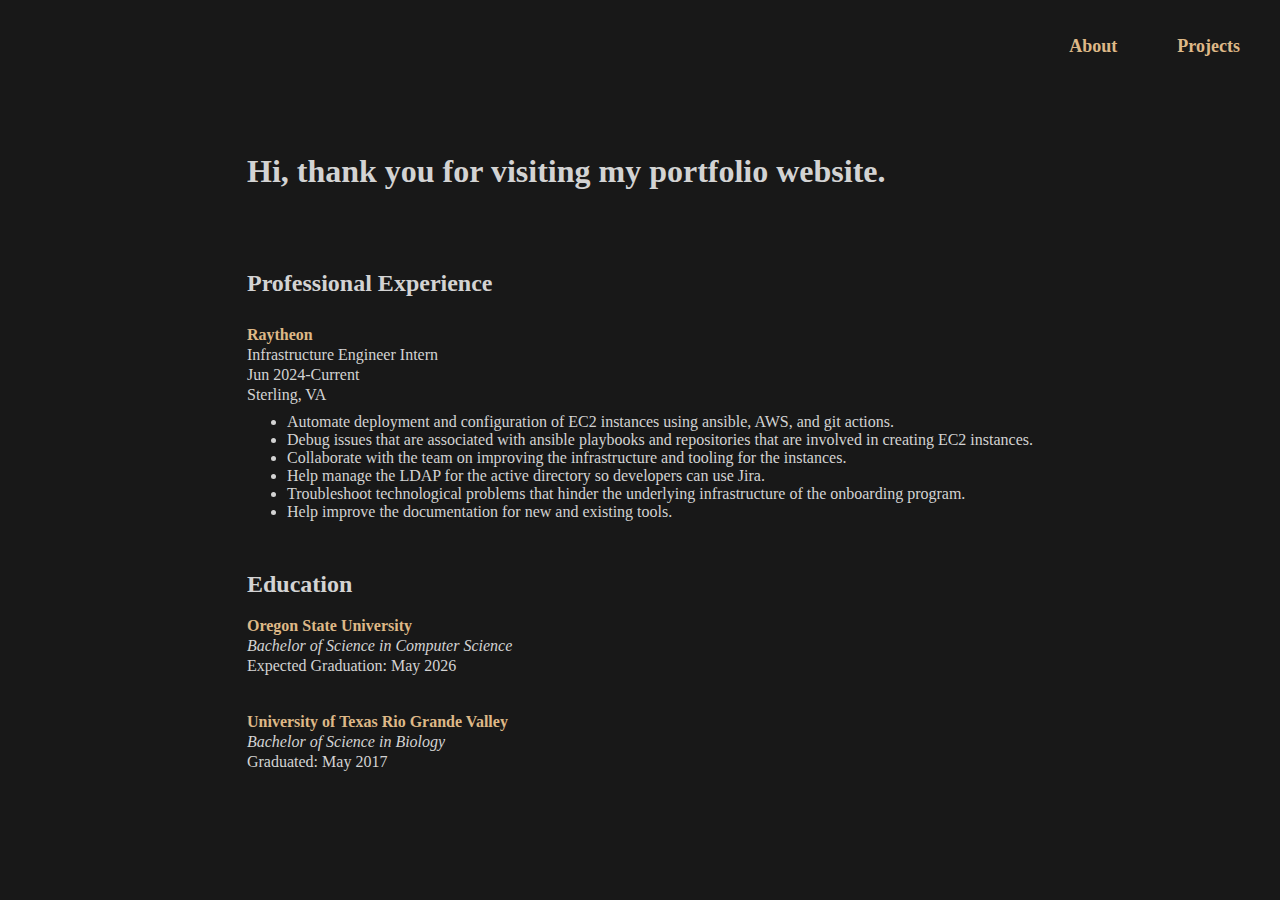
<file: content/index.html>
<!DOCTYPE html>
<html lang="en">
<head>
    <meta charset="UTF-8">
    <meta name="viewport" content="width=device-width, initial-scale=1.0">
    <link rel="stylesheet" href="style.css">
    <title>Portfolio Website</title>
</head>
<body>
    <header>
          <nav>
            <ul class="nav-list">
              <li><a href="index.html">About</a></li>
              <li><a href="projects.html" class="nav-link">Projects</a></li>
            </ul>
          </nav>
    </header>
    <main>
        <div class=".flex-container">
            <h1>Hi, thank you for visiting my portfolio website.</h1>
            <div class="work">
              <h2>Professional Experience</h2>
              <div class="company">
                <p><strong>Raytheon</strong></p>
                <p>Infrastructure Engineer Intern</p>
                <p>Jun 2024-Current</p>
                <p>Sterling, VA</p>
              </div>
              <ul>
                <li>Automate deployment and configuration of EC2 instances using ansible, AWS, and git actions.</li>
                <li>Debug issues that are associated with ansible playbooks and repositories that are involved in creating EC2 instances.</li>
                <li>Collaborate with the team on improving the infrastructure and tooling for the instances.</li>
                <li>Help manage the LDAP for the active directory so developers can use Jira.</li>
                <li>Troubleshoot technological problems that hinder the underlying infrastructure of the onboarding program.</li>
                <li>Help improve the documentation for new and existing tools.</li>
              </ul>
            </div>
            <div class="education">
              <h2>Education</h2>
              <div class="University">
                <div class="OSU">
                  <p><strong>Oregon State University</strong></p>
                  <p>Bachelor of Science in Computer Science</p>
                  <P>Expected Graduation: May 2026</P>
                </div>
                <div class="UTRGV">
                  <p><strong>University of Texas Rio Grande Valley</strong></p>
                  <p>Bachelor of Science in Biology</p>
                  <P>Graduated: May 2017</P>
                </div>
              </div>
            </div>
        </div>
    <main>
</body>
</html>
</file>
<file: content/style.css>
body {
    background-color: #181818;
    color: #D3D3D3;
    position: relative;
    margin: 0;
    padding: 0;
    height: 100vh;
    display: flex;
    flex-direction: column;
}

.nav-list {
    list-style-type: none;
    display: flex;
    justify-content: flex-end;
    position: relative;
    padding: 20px;
    background-color: #181818;
    z-index: 1;
    text-align: right;
}

.nav-list li {
    margin-left: 20px;
}

.nav-list a {
    text-decoration: none; 
    color: #D3D3D3; 
    font-size: 18px;
    font-weight: bold;
    padding: 10px 20px;
    border-radius: 5px;
    transition: color 0.3s ease, background-color 0.3s ease;
}

.nav-list a:hover {
    color: black;
    background-color: burlywood;
}

main {
    flex: 1;
    padding: 60px 20px 0; 
    display: flex;
    flex-direction: column;
    justify-content: center;
    align-items: center;
}

h1 {
    margin: 0;
    top: 10px; 
}

.flex-container {
    display: flex;
    flex-direction: column;
    align-items: center;
    text-align: center;
}

.company {
    line-height: 0.25;
    padding-top: 20px;
}

.company p:nth-child(1) {
    color: 	burlywood;
}


.University {
    line-height: 0.25;
    padding-top: 10px;
}

.OSU p:nth-child(1) {
    color: burlywood
}

.OSU p:nth-child(2) {
    font-style: italic;
}

.UTRGV{
    padding-top: 20px
}

.UTRGV p:nth-child(1){
    color: burlywood
}

.UTRGV p:nth-child(2){
    font-style: italic;
}


.work {
    margin-top: 80px;
    max-width: 800px;
}

.education {
    margin-top: 50px;
    max-width: 800px;
}

.nav-list2 ul {
    list-style-type: none; 
    padding-left: 0; 
    margin-left: 0;
    align-items: flex-start;
    padding-top: 20px;
}

.nav-list2 li {
    margin-bottom: 10px; 
}

.nav-list2 a {
    text-decoration: none; 
    font-size: 18px;
    font-weight: bold;
    padding: 10px 20px;
    border-radius: 5px;
}

.second-link {
    padding-top: 20px;
}

h2 {
    margin: 0;
    top: 10px; 
}

.flex-container2 {
    display: flex;
    flex-direction: column;
    align-items: center;
    text-align: left;
}

.flex-container2 h2 {
    padding-left: 20px;
}

a:link {
    color: burlywood; 
  }
  
a:visited {
    color: burlywood; 
  }
</file>
